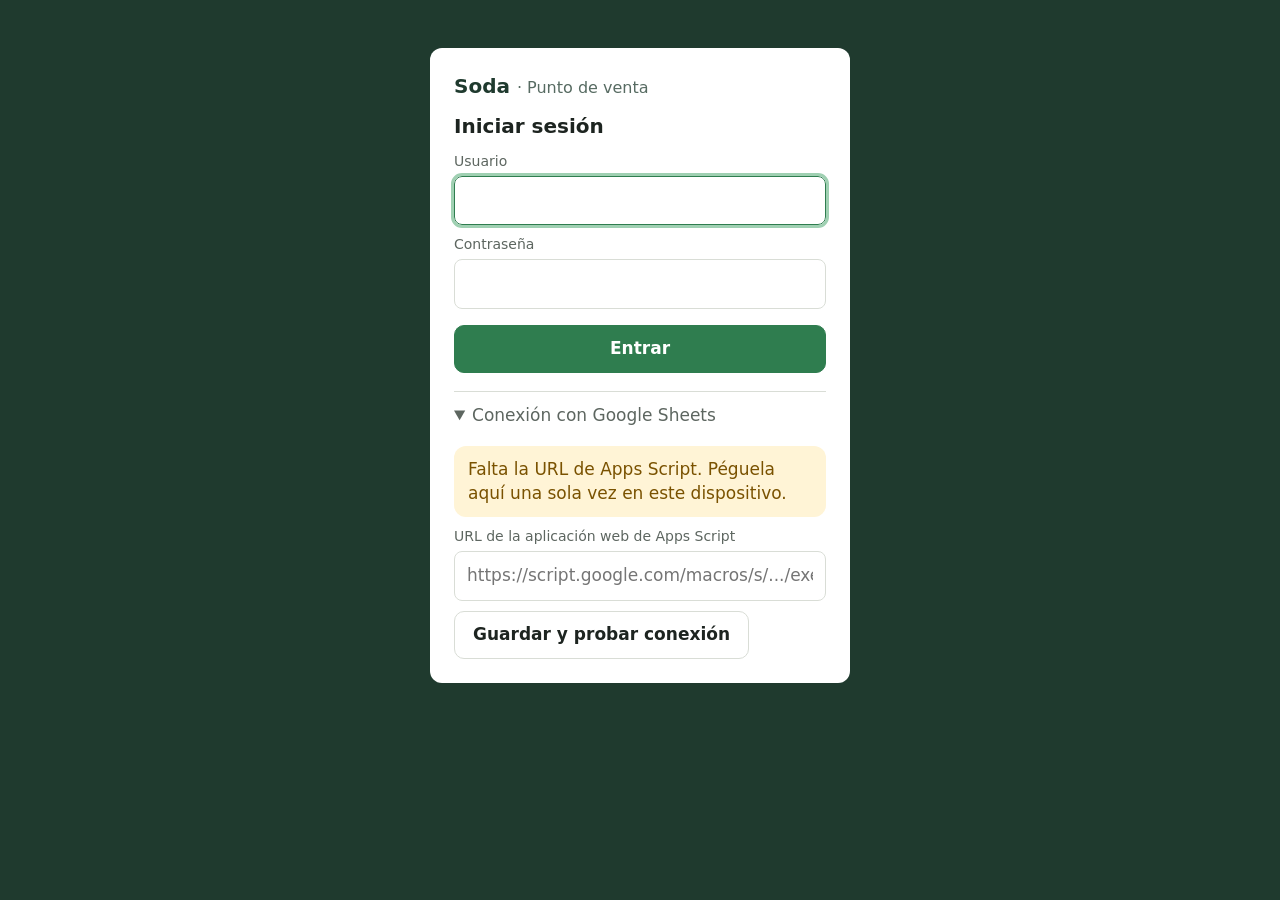
<file: index.html>
<!DOCTYPE html>
<html lang="es">
<head>
  <meta charset="UTF-8">
  <meta name="viewport" content="width=device-width, initial-scale=1">
  <meta name="theme-color" content="#1f3a2e">
  <title>Ventas · Soda</title>
  <link rel="stylesheet" href="styles.css">
</head>
<body class="sin-sesion">
  <!-- ============ INICIO DE SESIÓN ============ -->
  <section id="pantalla-login" class="pantalla-login">
    <form id="form-login" class="login-caja" autocomplete="on">
      <div class="marca marca-login">Soda <span>· Punto de venta</span></div>
      <h1 class="titulo">Iniciar sesión</h1>
      <label class="campo">
        <span>Usuario</span>
        <input id="login-usuario" name="username" type="text" autocomplete="username" autocapitalize="none" spellcheck="false" maxlength="30" required>
      </label>
      <label class="campo">
        <span>Contraseña</span>
        <input id="login-contrasena" name="password" type="password" autocomplete="current-password" maxlength="100" required>
      </label>
      <div id="login-mensaje" class="mensaje oculto" role="status" aria-live="polite"></div>
      <button id="btn-login" class="btn btn-principal btn-ancho" type="submit">Entrar</button>

      <details id="login-conexion" class="login-conexion">
        <summary>Conexión con Google Sheets</summary>
        <div id="aviso-config" class="aviso aviso-alerta oculto">
          Falta la URL de Apps Script. Péguela aquí una sola vez en este dispositivo.
        </div>
        <label class="campo">
          <span>URL de la aplicación web de Apps Script</span>
          <input id="login-url" type="url" placeholder="https://script.google.com/macros/s/.../exec" autocomplete="off">
        </label>
        <div id="login-conexion-mensaje" class="mensaje oculto" role="status"></div>
        <button id="btn-login-conexion" class="btn" type="button">Guardar y probar conexión</button>
      </details>
    </form>
  </section>

  <header class="barra">
    <div class="marca">Soda <span>· Punto de venta</span></div>
    <nav class="menu" aria-label="Secciones">
      <button class="menu-btn activo" data-seccion="venta">Registrar venta</button>
      <button class="menu-btn" data-seccion="historial">Historial</button>
      <button class="menu-btn" data-seccion="resumen">Resumen del día</button>
      <button class="menu-btn" data-seccion="config">Configuración</button>
    </nav>
    <button id="btn-pendientes" class="pendientes oculto" type="button"></button>
    <div class="sesion-actual">
      <span id="usuario-actual"></span>
      <button id="btn-salir" class="btn-salir" type="button">Salir</button>
    </div>
  </header>

  <main>
    <!-- ============ 1. REGISTRAR VENTA ============ -->
    <section id="seccion-venta" class="seccion activa">
      <div class="venta-layout">
        <div>
          <h1 class="titulo">Productos</h1>
          <div id="productos" class="productos"></div>
        </div>

        <aside class="carrito" aria-label="Venta actual">
          <h2 class="titulo">Venta actual</h2>
          <div id="carrito-vacio" class="vacio">Toque un producto para agregarlo.</div>
          <table id="carrito-tabla" class="tabla-carrito oculto">
            <thead>
              <tr><th>Producto</th><th class="num col-precio">Precio</th><th class="centro">Cant.</th><th class="num">Subtotal</th><th></th></tr>
            </thead>
            <tbody id="carrito-lineas"></tbody>
          </table>

          <div class="total-fila">
            <span>TOTAL</span>
            <strong id="carrito-total">₡0</strong>
          </div>

          <label class="campo">
            <span>Nombre del cliente (opcional)</span>
            <input id="cliente" type="text" maxlength="60" autocomplete="off" placeholder="Ej.: Don Carlos">
          </label>

          <div id="mensaje-venta" class="mensaje oculto" role="status" aria-live="polite"></div>

          <div id="acciones-incierta" class="acciones-incierta oculto">
            <button id="btn-reintentar" class="btn btn-principal" type="button">Reintentar envío</button>
            <button id="btn-a-pendientes" class="btn" type="button">Dejar pendiente y atender al siguiente</button>
            <button id="btn-corregir" class="btn btn-texto" type="button">Corregir productos</button>
          </div>

          <button id="btn-registrar" class="btn btn-registrar" type="button">REGISTRAR VENTA</button>
        </aside>
      </div>
    </section>

    <!-- ============ 2. HISTORIAL ============ -->
    <section id="seccion-historial" class="seccion">
      <h1 class="titulo">Historial de ventas</h1>
      <div class="filtros">
        <label class="campo campo-linea">
          <span>Fecha</span>
          <input id="historial-fecha" type="date">
        </label>
        <button id="btn-historial" class="btn btn-principal" type="button">Consultar</button>
        <button id="btn-exportar" class="btn" type="button">Exportar a Excel</button>
      </div>
      <div id="historial-mensaje" class="mensaje oculto" role="status"></div>
      <div class="tabla-envoltura">
        <table class="tabla">
          <thead>
            <tr><th>ID de venta</th><th>Hora</th><th>Cliente</th><th class="num">Unidades</th><th class="num">Total</th><th></th></tr>
          </thead>
          <tbody id="historial-lineas"></tbody>
        </table>
      </div>
      <p class="nota">Las ventas no se pueden modificar ni eliminar desde aquí. Los datos vienen de Google Sheets.</p>
    </section>

    <!-- ============ 3. RESUMEN DEL DÍA ============ -->
    <section id="seccion-resumen" class="seccion">
      <h1 class="titulo">Resumen del día</h1>
      <div class="filtros">
        <label class="campo campo-linea">
          <span>Fecha</span>
          <input id="resumen-fecha" type="date">
        </label>
        <button id="btn-resumen" class="btn btn-principal" type="button">Consultar</button>
      </div>
      <div id="resumen-mensaje" class="mensaje oculto" role="status"></div>
      <div class="tarjetas">
        <div class="tarjeta"><span>Total vendido</span><strong id="r-total">—</strong></div>
        <div class="tarjeta"><span>Cantidad de ventas</span><strong id="r-ventas">—</strong></div>
        <div class="tarjeta"><span>Unidades vendidas</span><strong id="r-unidades">—</strong></div>
        <div class="tarjeta"><span>Promedio por venta</span><strong id="r-promedio">—</strong></div>
      </div>
      <h2 class="subtitulo">Total por producto</h2>
      <div class="tabla-envoltura">
        <table class="tabla">
          <thead><tr><th>Producto</th><th class="num">Unidades</th><th class="num">Total</th></tr></thead>
          <tbody id="resumen-productos"></tbody>
        </table>
      </div>
    </section>

    <!-- ============ 4. CONFIGURACIÓN ============ -->
    <section id="seccion-config" class="seccion">
      <h1 class="titulo">Configuración</h1>

      <div class="panel">
        <h2 class="subtitulo">Productos y precios</h2>
        <p class="nota">Los cambios se guardan en la pestaña PRODUCTOS de Google Sheets. Las ventas anteriores conservan su precio original. Para agregar uno, toque "+ Agregar producto", complete nombre y precio y luego "Guardar productos".</p>
        <div id="config-productos" class="config-productos"></div>
        <div id="productos-mensaje" class="mensaje oculto" role="status"></div>
        <div class="fila-botones">
          <button id="btn-agregar-producto" class="btn" type="button">+ Agregar producto</button>
          <button id="btn-guardar-productos" class="btn btn-principal" type="button">Guardar productos</button>
        </div>
      </div>

      <div class="panel">
        <h2 class="subtitulo">Conexión con Google Sheets</h2>
        <p class="nota">La URL se guarda solo en este dispositivo. Los usuarios y contraseñas se crean en la hoja de cálculo (menú "Sistema de ventas").</p>
        <label class="campo">
          <span>URL de la aplicación web de Apps Script</span>
          <input id="cfg-url" type="url" placeholder="https://script.google.com/macros/s/.../exec" autocomplete="off">
        </label>
        <div id="conexion-mensaje" class="mensaje oculto" role="status"></div>
        <div class="fila-botones">
          <button id="btn-guardar-conexion" class="btn btn-principal" type="button">Guardar y probar conexión</button>
        </div>
      </div>
    </section>
  </main>

  <!-- Detalle de una venta -->
  <dialog id="dialogo-detalle" class="dialogo">
    <h2 class="subtitulo" id="detalle-titulo">Detalle</h2>
    <p id="detalle-info" class="nota"></p>
    <table class="tabla">
      <thead><tr><th>Producto</th><th class="num">Precio</th><th class="num">Cant.</th><th class="num">Subtotal</th></tr></thead>
      <tbody id="detalle-lineas"></tbody>
      <tfoot><tr><th colspan="3">TOTAL</th><th class="num" id="detalle-total"></th></tr></tfoot>
    </table>
    <form method="dialog"><button class="btn">Cerrar</button></form>
  </dialog>

  <!-- Ventas pendientes de confirmar -->
  <dialog id="dialogo-pendientes" class="dialogo">
    <h2 class="subtitulo">Ventas pendientes de confirmar</h2>
    <p class="nota">Estas ventas todavía <strong>no están confirmadas</strong> en Google Sheets. Se reintentan solas cuando hay Internet. Mantienen su identificador original, así que reintentar no las duplica.</p>
    <ul id="pendientes-lista" class="lista-pendientes"></ul>
    <div id="pendientes-mensaje" class="mensaje oculto" role="status"></div>
    <div class="fila-botones">
      <button id="btn-enviar-pendientes" class="btn btn-principal" type="button">Enviar ahora</button>
      <form method="dialog"><button class="btn">Cerrar</button></form>
    </div>
  </dialog>

  <div id="barra-total" class="barra-total">
    <span>Total: <strong id="barra-total-monto">₡0</strong></span>
    <a href="#seccion-venta" id="ir-carrito">Ver venta ↓</a>
  </div>

  <script src="logica.js"></script>
  <script src="script.js"></script>
</body>
</html>
</file>
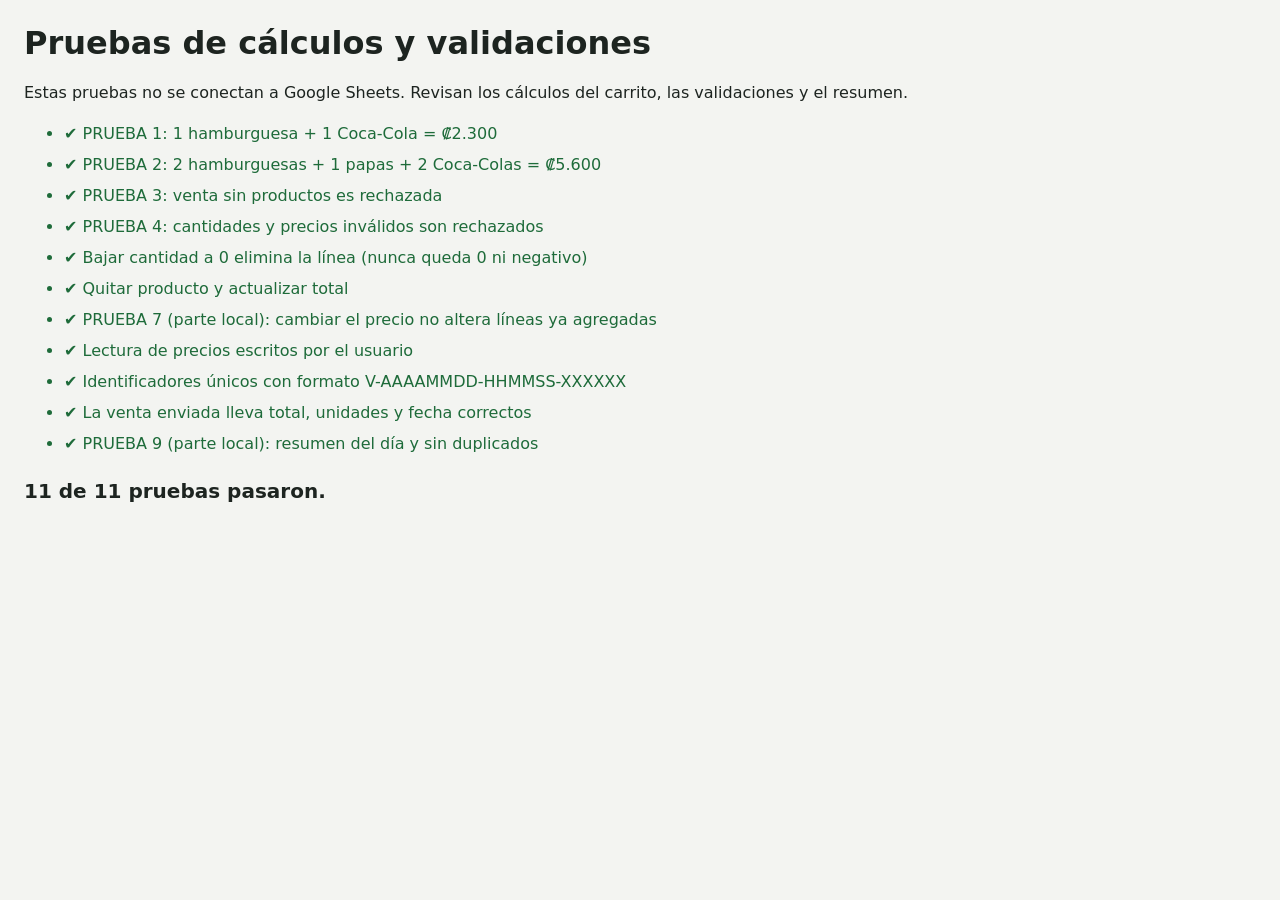
<file: pruebas/pruebas.html>
<!DOCTYPE html>
<html lang="es">
<head>
  <meta charset="UTF-8">
  <meta name="viewport" content="width=device-width, initial-scale=1">
  <title>Pruebas · Sistema de ventas</title>
  <link rel="stylesheet" href="pruebas.css">
</head>
<body>
  <h1>Pruebas de cálculos y validaciones</h1>
  <p>Estas pruebas no se conectan a Google Sheets. Revisan los cálculos del carrito, las validaciones y el resumen.</p>
  <ul id="resultados"></ul>
  <p id="total"></p>
  <script src="../logica.js"></script>
  <script src="pruebas.js"></script>
</body>
</html>
</file>
<file: styles.css>
/* =====================================================================
   styles.css — Apariencia del punto de venta.
   Pensado primero para tablet; se adapta a computadora y teléfono.
   ===================================================================== */
:root {
  --fondo: #f3f4f1;
  --superficie: #ffffff;
  --borde: #d9ddd6;
  --texto: #1d2420;
  --texto-suave: #5d6660;
  --marca: #1f3a2e;
  --principal: #2f7d4f;
  --principal-oscuro: #246340;
  --seleccion: #e6f3eb;
  --exito-fondo: #e3f4e8; --exito: #1e6b3a;
  --error-fondo: #fde8e6; --error: #a3261b;
  --alerta-fondo: #fff4d6; --alerta: #7a5200;
  --info-fondo: #e8eef7; --info: #23446e;
  --radio: 12px;
}

* { box-sizing: border-box; }

body {
  margin: 0;
  font-family: system-ui, -apple-system, "Segoe UI", Roboto, Arial, sans-serif;
  font-size: 17px;
  line-height: 1.4;
  background: var(--fondo);
  color: var(--texto);
}

button, input { font: inherit; color: inherit; }
.oculto { display: none !important; }

/* ---------- Barra superior ---------- */
.barra {
  position: sticky; top: 0; z-index: 10;
  display: flex; align-items: center; gap: 16px; flex-wrap: wrap;
  padding: 10px 16px;
  background: var(--marca); color: #fff;
}
.marca { font-weight: 700; font-size: 20px; white-space: nowrap; }
.marca span { font-weight: 400; opacity: .75; font-size: 16px; }
.menu { display: flex; gap: 6px; flex-wrap: wrap; flex: 1; }
.menu-btn {
  border: 0; background: transparent; color: #dfe9e3;
  padding: 10px 14px; border-radius: 8px; cursor: pointer; min-height: 44px;
}
.menu-btn:hover { background: rgba(255,255,255,.1); }
.menu-btn.activo { background: #fff; color: var(--marca); font-weight: 600; }
.pendientes {
  border: 0; border-radius: 8px; padding: 10px 14px; min-height: 44px;
  background: #ffd36b; color: #3d2a00; font-weight: 700; cursor: pointer;
}

.aviso { margin: 12px 16px 0; padding: 12px 14px; border-radius: var(--radio); }
.aviso-alerta { background: var(--alerta-fondo); color: var(--alerta); }

main { padding: 16px; max-width: 1280px; margin: 0 auto; }
.seccion { display: none; }
.seccion.activa { display: block; }
.titulo { font-size: 20px; margin: 0 0 12px; }
.subtitulo { font-size: 18px; margin: 18px 0 10px; }
.nota { color: var(--texto-suave); font-size: 15px; margin: 6px 0 12px; }
.vacio { color: var(--texto-suave); padding: 18px 0; }

/* ---------- Registrar venta ---------- */
.venta-layout {
  display: grid;
  grid-template-columns: minmax(0, 1fr) minmax(360px, 440px);
  gap: 20px;
  align-items: start;
}
.productos {
  display: grid;
  grid-template-columns: repeat(auto-fill, minmax(170px, 1fr));
  gap: 12px;
}
.producto {
  display: flex; flex-direction: column; align-items: flex-start; gap: 6px;
  min-height: 130px; padding: 16px;
  background: var(--superficie); border: 2px solid var(--borde); border-radius: var(--radio);
  text-align: left; cursor: pointer;
  touch-action: manipulation;
}
.producto:active { background: var(--seleccion); }
.producto.seleccionado { border-color: var(--principal); background: var(--seleccion); }
.producto:disabled { opacity: .55; cursor: not-allowed; }
.producto-nombre { font-weight: 700; font-size: 19px; }
.producto-precio { font-size: 18px; color: var(--principal-oscuro); font-weight: 600; }
.producto-cantidad {
  margin-top: auto; font-size: 15px; color: var(--texto-suave);
}
.producto.seleccionado .producto-cantidad { color: var(--principal-oscuro); font-weight: 700; font-size: 18px; }

.carrito {
  position: sticky; top: 84px;
  background: var(--superficie); border: 1px solid var(--borde); border-radius: var(--radio);
  padding: 16px;
}
.tabla-carrito { width: 100%; border-collapse: collapse; font-size: 16px; }
.tabla-carrito th { font-size: 13px; color: var(--texto-suave); font-weight: 600; text-align: left; padding: 4px 4px 8px; }
.tabla-carrito td { padding: 8px 3px; border-top: 1px solid var(--borde); vertical-align: middle; }
.contador { display: inline-flex; align-items: center; gap: 4px; }
.contador span { min-width: 24px; text-align: center; font-weight: 700; }
.mini {
  width: 40px; height: 40px; border-radius: 8px; border: 1px solid var(--borde);
  background: #f7f8f6; font-size: 20px; line-height: 1; cursor: pointer; touch-action: manipulation;
}
.mini:disabled { opacity: .4; cursor: not-allowed; }
.mini-quitar { color: var(--error); font-size: 16px; }
.precio-unidad { display: none; color: var(--texto-suave); font-size: 13px; }

.total-fila {
  display: flex; justify-content: space-between; align-items: baseline;
  margin: 12px 0; padding-top: 12px; border-top: 2px solid var(--texto);
  font-size: 20px; font-weight: 700;
}
.total-fila strong { font-size: 30px; }

.campo { display: flex; flex-direction: column; gap: 4px; margin: 10px 0; }
.campo span { font-size: 14px; color: var(--texto-suave); }
.campo input {
  padding: 12px; min-height: 48px; border: 1px solid var(--borde); border-radius: 8px; background: #fff;
  width: 100%; min-width: 0;
}
.campo input:focus { outline: 3px solid #9fd0b2; border-color: var(--principal); }
.campo input:disabled { background: #f1f2ef; }
.campo-linea { margin: 0; }
.campo-check { display: flex; align-items: center; gap: 8px; min-height: 48px; }
.campo-check input { width: 22px; height: 22px; }

/* ---------- Botones ---------- */
.btn {
  min-height: 48px; padding: 10px 18px;
  border-radius: 10px; border: 1px solid var(--borde); background: #fff;
  font-weight: 600; cursor: pointer; touch-action: manipulation;
}
.btn:disabled { opacity: .55; cursor: not-allowed; }
.btn-principal { background: var(--principal); border-color: var(--principal); color: #fff; }
.btn-principal:hover:not(:disabled) { background: var(--principal-oscuro); }
.btn-texto { border: 0; background: transparent; text-decoration: underline; color: var(--texto-suave); }
.btn-chico { min-height: 40px; padding: 6px 12px; font-size: 15px; }
.btn-registrar {
  width: 100%; min-height: 68px; margin-top: 8px;
  border: 0; border-radius: var(--radio);
  background: var(--principal); color: #fff;
  font-size: 22px; font-weight: 800; letter-spacing: .5px; cursor: pointer;
}
.btn-registrar:hover:not(:disabled) { background: var(--principal-oscuro); }
.btn-registrar:disabled { background: #8aa595; cursor: wait; }
.acciones-incierta { display: flex; flex-direction: column; gap: 8px; }
.fila-botones { display: flex; gap: 10px; flex-wrap: wrap; align-items: center; }

/* ---------- Mensajes ---------- */
.mensaje { padding: 12px 14px; border-radius: 10px; margin: 10px 0; font-size: 16px; }
.mensaje-exito { background: var(--exito-fondo); color: var(--exito); font-weight: 600; }
.mensaje-error { background: var(--error-fondo); color: var(--error); font-weight: 600; }
.mensaje-alerta { background: var(--alerta-fondo); color: var(--alerta); font-weight: 600; }
.mensaje-info { background: var(--info-fondo); color: var(--info); }

/* ---------- Historial y resumen ---------- */
.filtros { display: flex; gap: 10px; align-items: flex-end; flex-wrap: wrap; margin-bottom: 8px; }
.tabla-envoltura { overflow-x: auto; background: var(--superficie); border: 1px solid var(--borde); border-radius: var(--radio); }
.tabla { width: 100%; border-collapse: collapse; }
.tabla th, .tabla td { padding: 10px 12px; text-align: left; border-bottom: 1px solid var(--borde); white-space: nowrap; }
.tabla th { font-size: 14px; color: var(--texto-suave); background: #fafbf9; }
.tabla td.id { font-family: ui-monospace, Menlo, Consolas, monospace; font-size: 14px; }
.num { text-align: right !important; }
.centro { text-align: center !important; }

.tarjetas { display: grid; grid-template-columns: repeat(auto-fit, minmax(190px, 1fr)); gap: 12px; margin: 12px 0; }
.tarjeta { background: var(--superficie); border: 1px solid var(--borde); border-radius: var(--radio); padding: 16px; }
.tarjeta span { display: block; color: var(--texto-suave); font-size: 15px; }
.tarjeta strong { display: block; font-size: 28px; margin-top: 4px; }

/* ---------- Configuración ---------- */
.panel { background: var(--superficie); border: 1px solid var(--borde); border-radius: var(--radio); padding: 4px 16px 16px; margin-bottom: 16px; max-width: 760px; }
.config-fila { display: grid; grid-template-columns: minmax(0, 1fr) 160px auto auto; gap: 12px; align-items: end; border-bottom: 1px solid var(--borde); padding-bottom: 6px; }
.config-fila-nueva { background: var(--seleccion); border-radius: 8px; padding: 0 8px 6px; }
#config-productos { margin-bottom: 12px; }

/* ---------- Diálogos ---------- */
.dialogo { border: 0; border-radius: var(--radio); padding: 16px 20px 20px; width: min(640px, calc(100vw - 32px)); }
.dialogo::backdrop { background: rgba(0,0,0,.45); }
.dialogo form { margin-top: 14px; }
.lista-pendientes { list-style: none; padding: 0; margin: 0; }
.lista-pendientes li { display: flex; flex-direction: column; gap: 2px; padding: 10px 0; border-bottom: 1px solid var(--borde); }
.lista-pendientes li.rechazada small { color: var(--error); }
.lista-pendientes small { color: var(--texto-suave); }

/* ---------- Inicio de sesión ---------- */
.pantalla-login { display: none; }
body.sin-sesion > :not(.pantalla-login) { display: none !important; }
body.sin-sesion .pantalla-login {
  display: flex; justify-content: center; align-items: flex-start;
  min-height: 100vh; padding: 48px 16px; background: var(--marca);
}
.login-caja {
  width: min(420px, 100%); background: var(--superficie);
  border-radius: var(--radio); padding: 24px;
}
.marca-login { color: var(--marca); margin-bottom: 12px; }
.btn-ancho { width: 100%; margin-top: 6px; }
.login-conexion { margin-top: 18px; border-top: 1px solid var(--borde); padding-top: 12px; }
.login-conexion summary { cursor: pointer; color: var(--texto-suave); min-height: 32px; }
.login-conexion .aviso { margin: 10px 0; }
.sesion-actual { display: flex; align-items: center; gap: 8px; margin-left: auto; font-size: 15px; }
.btn-salir {
  border: 1px solid rgba(255,255,255,.4); background: transparent; color: #fff;
  border-radius: 8px; padding: 8px 12px; min-height: 40px; cursor: pointer;
}

/* Barra con el total en teléfonos */
.barra-total { display: none; }

/* ---------- Pantallas medianas y pequeñas ---------- */
@media (max-width: 860px) {
  .venta-layout { grid-template-columns: 1fr; }
  .carrito { position: static; }
  .productos { grid-template-columns: repeat(2, minmax(0, 1fr)); }
  body[data-seccion="venta"].con-carrito .barra-total {
    display: flex; justify-content: space-between; align-items: center;
    position: fixed; left: 0; right: 0; bottom: 0; z-index: 9;
    padding: 12px 16px; background: var(--marca); color: #fff; font-size: 18px;
  }
  .barra-total a { color: #fff; font-weight: 700; }
  body.con-carrito main { padding-bottom: 80px; }
}

@media (max-width: 520px) {
  body { font-size: 16px; }
  .barra { gap: 8px; padding: 8px 10px; }
  .marca span { display: none; }
  .menu { order: 3; flex-basis: 100%; }
  .menu-btn { padding: 8px 10px; font-size: 15px; }
  .pendientes { order: 2; padding: 8px 10px; font-size: 14px; }
  main { padding: 12px; }
  .producto { min-height: 110px; padding: 12px; }
  .producto-nombre { font-size: 17px; }
  .config-fila { grid-template-columns: minmax(0, 1fr) 110px; }
  .config-fila .campo-check { grid-column: 1; }
  .tabla-carrito { font-size: 15px; }
  .tabla-carrito .col-precio { display: none; }
  .precio-unidad { display: block; }
  .tabla-carrito td { padding: 8px 2px; }
  .mini { width: 38px; height: 38px; }
}

@media (max-width: 400px) {
  main { padding: 8px; }
  .carrito { padding: 12px 10px; }
  .mini { width: 34px; height: 38px; }
}
</file>
<file: pruebas/pruebas.css>
/* Estilos de la página de pruebas */
body { font-family: system-ui, sans-serif; margin: 24px; background: #f3f4f1; color: #1d2420; }
li { padding: 6px 0; } .ok { color: #1e6b3a; } .falla { color: #a3261b; font-weight: 700; }
#total { font-size: 20px; font-weight: 700; }
</file>
